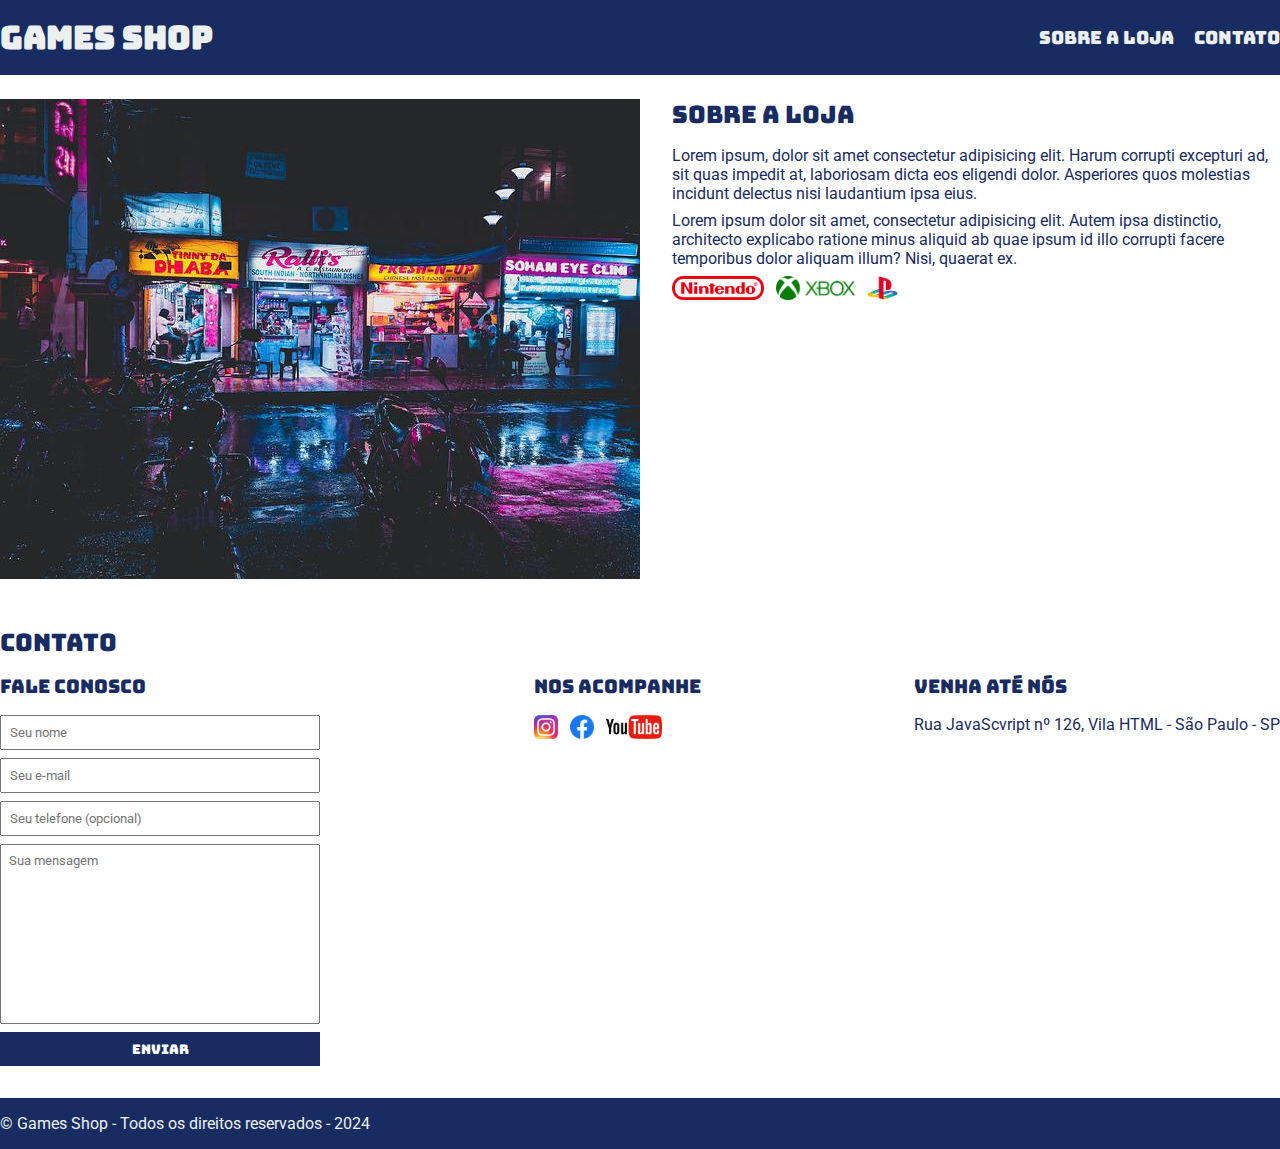
<file: index.html>
<!DOCTYPE html>
<html lang="pt-br">
<head>
    <meta charset="UTF-8">
    <meta http-equiv="X-UA-Compatible" content="IE-edge">
    <meta name="viewport" content="width=device-width, initial-scale=1.0">
    <title>Game Shop - A sua loja de games</title>
    <link rel="stylesheet" href="./main.css">
    <link rel="preconnect" href="https://fonts.googleapis.com">
<link rel="preconnect" href="https://fonts.gstatic.com" crossorigin>
<link href="https://fonts.googleapis.com/css2?family=Bungee&family=Roboto&display=swap" rel="stylesheet">

</head>
<body>
    <header>
        <div class="container">
            <h1>Games Shop</h1>
            <nav>
                <ul>
                    <li>
                        <a href="#about">Sobre a loja</a>
                    </li>
                    <li>
                        <a href="#contact">Contato</a>
                    </li>
                </ul>
            </nav>
        </div>
    </header>
    <section id="about">
        <div class="container">
            <img class="store-front" src="./images/loja.jpg" alt="Fachada da loja Games Shop" />
            <div>
                <h2>Sobre a loja</h2>
                <p>
                    Lorem ipsum, dolor sit amet consectetur adipisicing elit. Harum corrupti excepturi ad, sit quas impedit at, laboriosam dicta eos eligendi dolor. Asperiores quos molestias incidunt delectus nisi laudantium ipsa eius.
                </p>
                <p>
                    Lorem ipsum dolor sit amet, consectetur adipisicing elit. Autem ipsa distinctio, architecto explicabo ratione minus aliquid ab quae ipsum id illo corrupti facere temporibus dolor aliquam illum? Nisi, quaerat ex.
                </p>
                <ul class="brands-list">
                    <li><img src="./images/nintendo.png" alt="logo nintendo" /></li>
                    <li><img src="./images/xbox.png" alt="logo xbox" /></li>
                    <li><img src="./images/playstation.png" alt="logo playstation" /></li>
                </ul>
            </div>
        </div>
    </section>
    <section id="contact">
        <div class="container">
            <h2>Contato</h2>
            <div class="contact-methods">
                <div>
                    <h3>Fale conosco</h3>
                    <form>
                        <input type="text" placeholder="Seu nome" required />
                        <input type="email" placeholder="Seu e-mail" required/>
                        <input type="tel" placeholder="Seu telefone (opcional)" />
                        <textarea placeholder="Sua mensagem" required></textarea>
                        <button type="submit">Enviar</button>
                    </form>
                </div>
                <div>
                    <h3>Nos acompanhe</h3>
                    <ul class="social-links">
                        <li>
                            <a href="#" title="Siga-nos no Instagram">
                                <img src="./images/instagram.png" alt="Logo Instagram" />
                            </a>
                        </li>
                        <li>
                            <a href="#" title="Siga-nos no Facebook">
                                <img src="./images/facebook.png" alt="Logo Facebook" />
                            </a>
                        </li>
                        <li>
                            <a href="#" title="Visite nosso canal no Youtube">
                                <img src="./images/youtube.png" alt="Logo Youtube" />
                            </a>
                        </li>
                    </ul>
                </div>
                <div>
                    <h3>Venha até nós</h3>
                    <p>
                        Rua JavaScvript nº 126, Vila HTML - São Paulo - SP
                    </p>    
                </div>
            </div>
        </div>
    </section>
    <footer>
        <div class="container">
            <p>
                &copy; Games Shop - Todos os direitos reservados - 2024
            </p>
        </div>
    </footer>
</body>
</html>
</file>
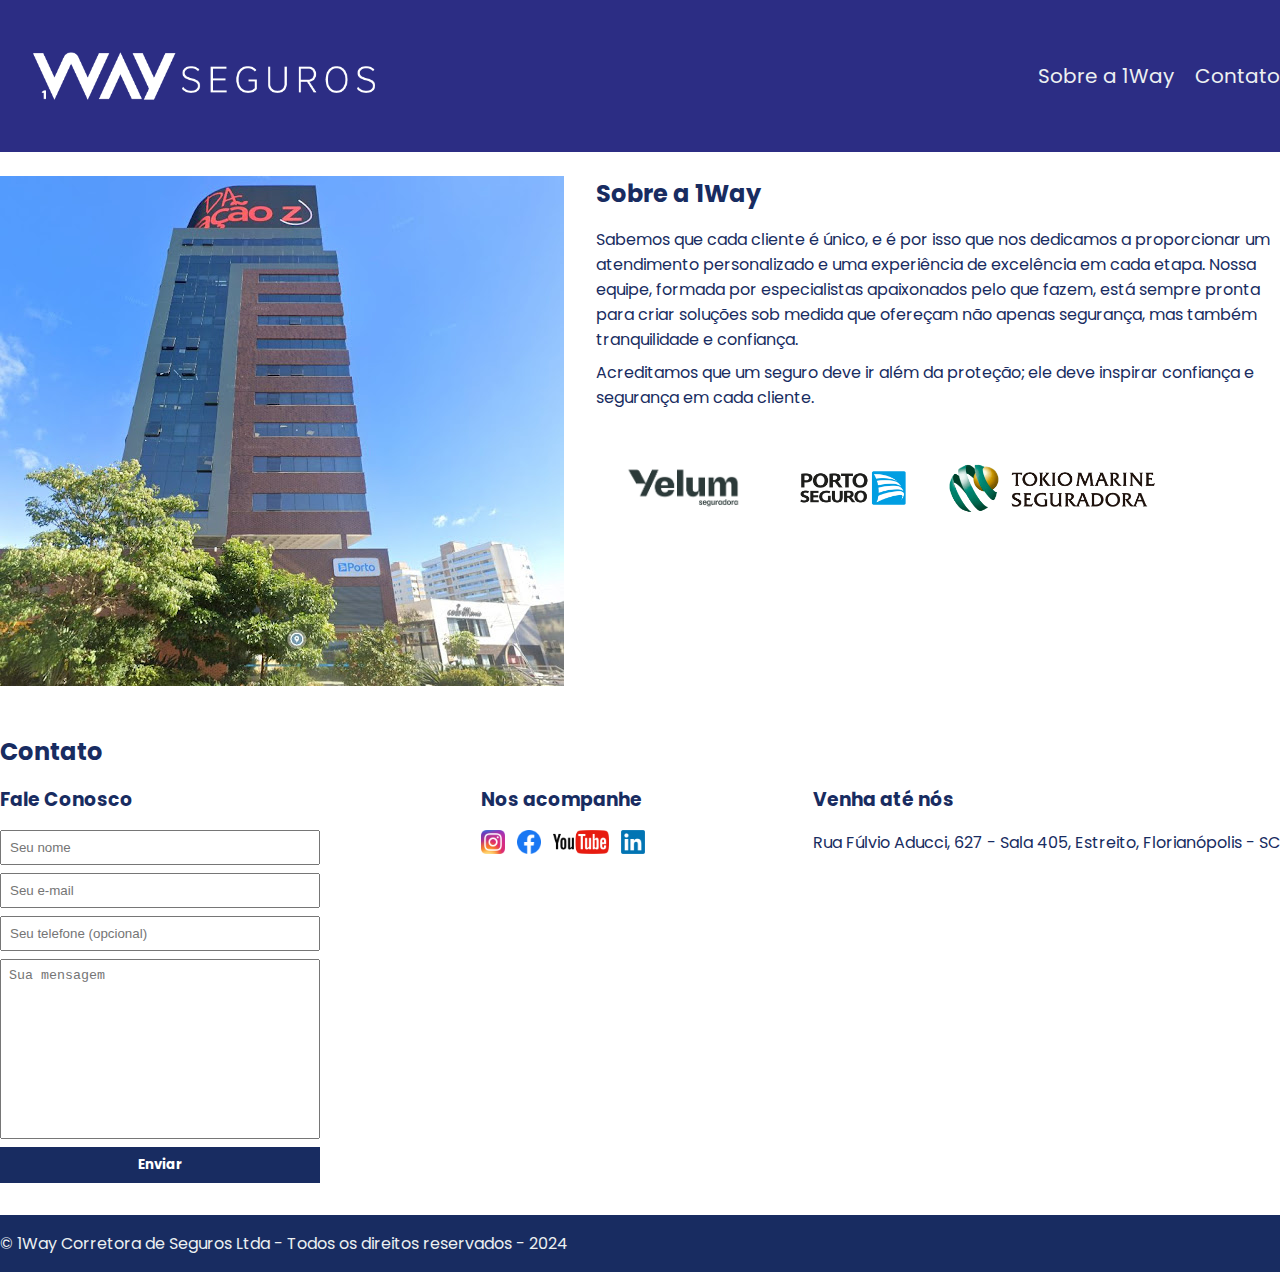
<file: Exercicio Modulo 5/index.html>
<!DOCTYPE html>
<html lang="pt-br">
<head>
    <meta charset="UTF-8">
    <meta http-equiv="X-UA-Compatible" content="IE-edge">
    <meta name="viewport" content="width=device-width, initial-scale=1.0">
    <title>1Way Corretora de Seguros</title>
    <link rel="stylesheet" href="./main.css">
    <link rel="preconnect" href="https://fonts.googleapis.com">
<link rel="preconnect" href="https://fonts.gstatic.com" crossorigin>
<link href="https://fonts.googleapis.com/css2?family=Poppins&display=swap" rel="stylesheet">
</head>
<body>
    <header>
        <div class="container">
            <img src="./images/1wayseguros.png" alt="Logo 1Way">
            <nav>
                <ul>
                    <li>
                        <a href="#about">Sobre a 1Way</a>
                    </li>
                    <li>
                        <a href="#contact">Contato</a>
                    </li>
                </ul>
            </nav>
        </div>
    </header>
    <section id="about">
        <div class="container">
            <img class="store-front" src="./images/corretora.jpg" alt="Logo Corretora" />
            <div>
                <h2>Sobre a 1Way</h2>
                <p>
                    Sabemos que cada cliente é único, e é por isso que nos dedicamos a proporcionar um atendimento personalizado e uma experiência de excelência em cada etapa. Nossa equipe, formada por especialistas apaixonados pelo que fazem, está sempre pronta para criar soluções sob medida que ofereçam não apenas segurança, mas também tranquilidade e confiança.
                </p>
                <p>
                    Acreditamos que um seguro deve ir além da proteção; ele deve inspirar confiança e segurança em cada cliente.
                </p>
                <ul class="brands-list">
                    <li><img src="./images/Yelum.png" alt="logo Yelum" /></li>
                    <li><img src="./images/logoporto.png" alt="logo Porto" /></li>
                    <li><img src="./images/tokio.png" alt="logo tokio"></li>
                </ul>
            </div>
        </div>        
    </section>
    <section id="contact">
        <div class="container">
            <h2>Contato</h2>
            <div class="contact-methods">
                <div>
                    <h3>Fale Conosco</h3>
                    <form>
                        <input type="text" placeholder="Seu nome" required />
                        <input type="email" placeholder="Seu e-mail" required/>
                        <input type="tel" placeholder="Seu telefone (opcional)" />
                        <textarea placeholder="Sua mensagem" required></textarea>
                        <button type="submit">Enviar</button>
                    </form>
                </div>
                <div>
                    <h3>Nos acompanhe</h3>
                    <ul class="social-links">
                        <li>
                            <a href="#" title="Siganos no Instagram">
                                <img src="./images/instagram.png" alt="logo instagram" />
                            </a>
                        </li>
                        <li>
                            <a href="#" title="Siga-nos no Facebook">    
                                <img src="./images/facebook.png" alt="logo facebook" />
                            </a>
                        </li>
                        <li>
                            <a href="#" title="Siga-nos no Youtube">
                                <img src="./images/youtube.png" alt="logo youtube" />
                            </a>
                        </li>
                        <li>
                            <a href="#" title="Siga-nos no Linkedin">
                                <img src="./images/linkedin.png" alt="logo linkedin" />
                            </a>
                        </li>
                    </ul>
                </div>
                <div>
                    <h3>Venha até nós</h3>
                    <p>
                        Rua Fúlvio Aducci, 627 - Sala 405, Estreito, Florianópolis - SC 
                    </p>
                </div>
            </div>
        </div>
    </section>
    <footer>
        <div class="container">
            <p>
                &copy; 1Way Corretora de Seguros Ltda - Todos os direitos reservados - 2024
            </p>
        </div>
    </footer>
</body>
</html>
</file>
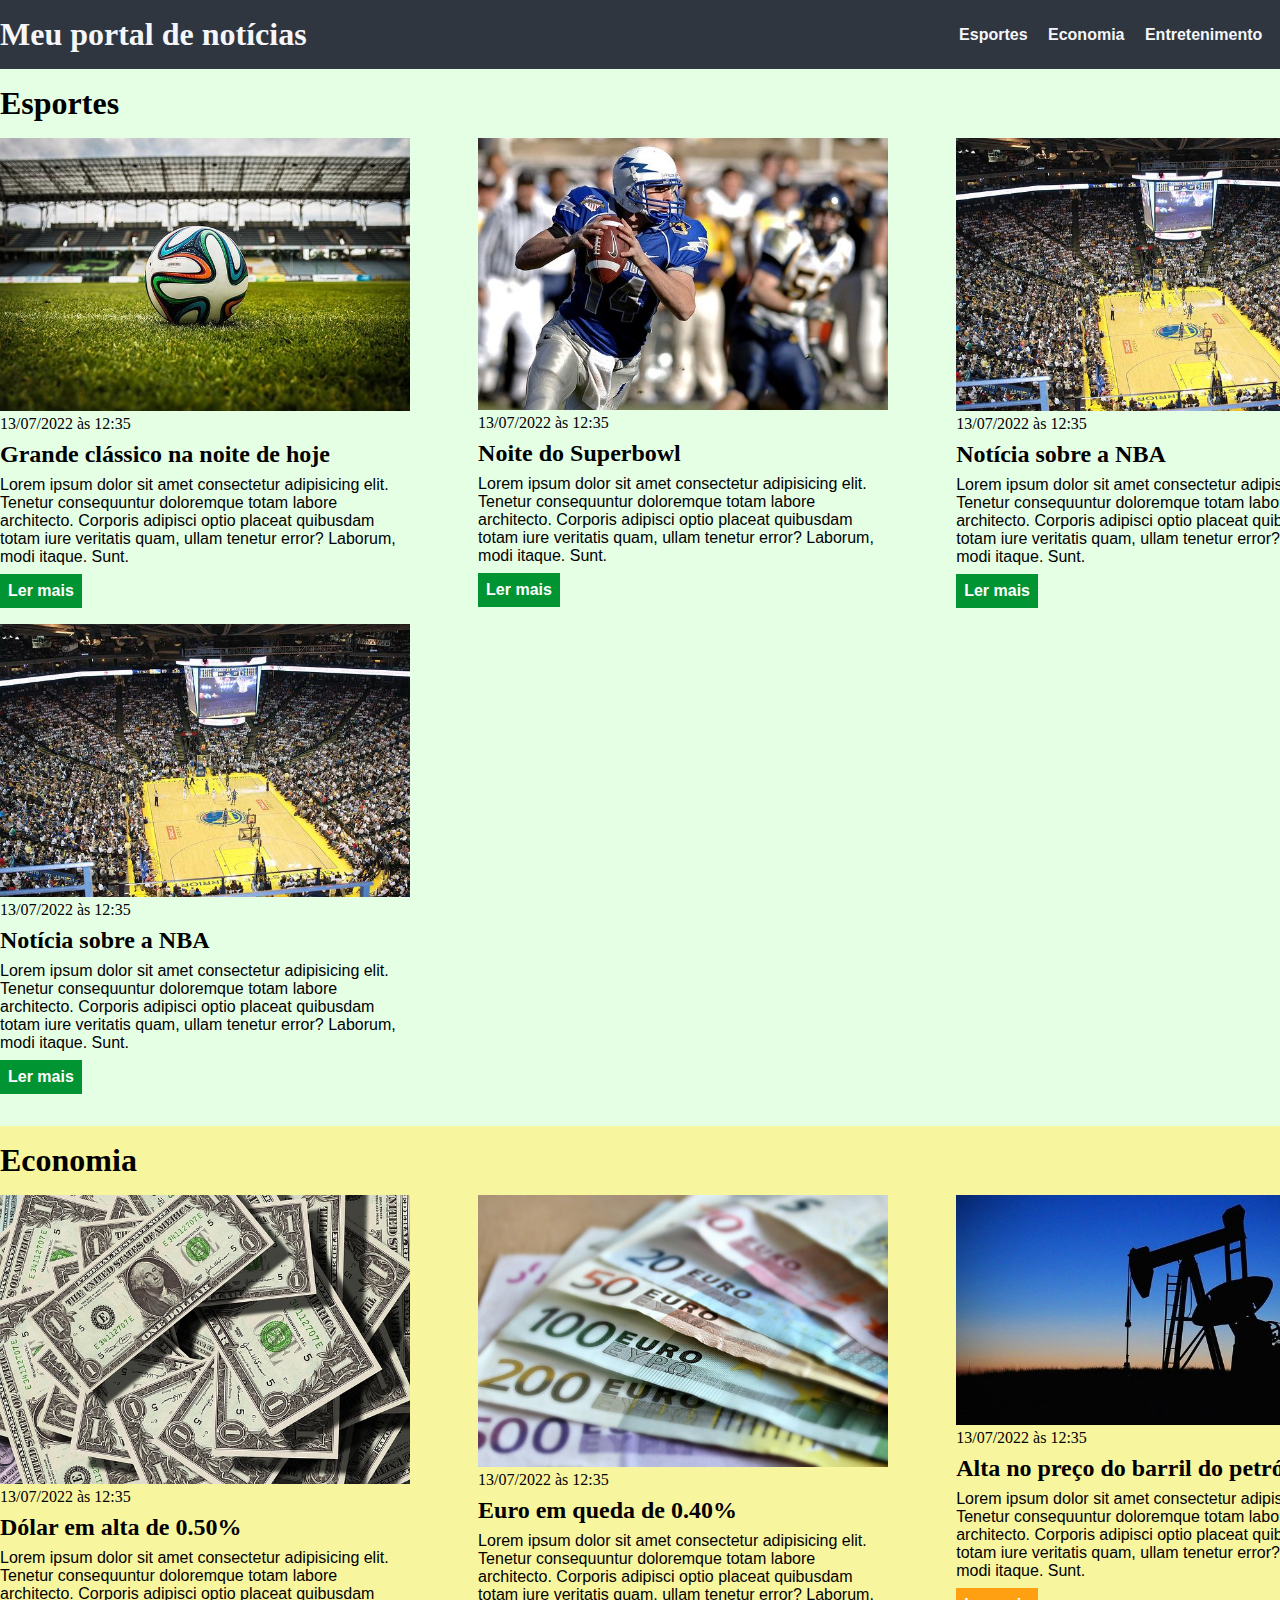
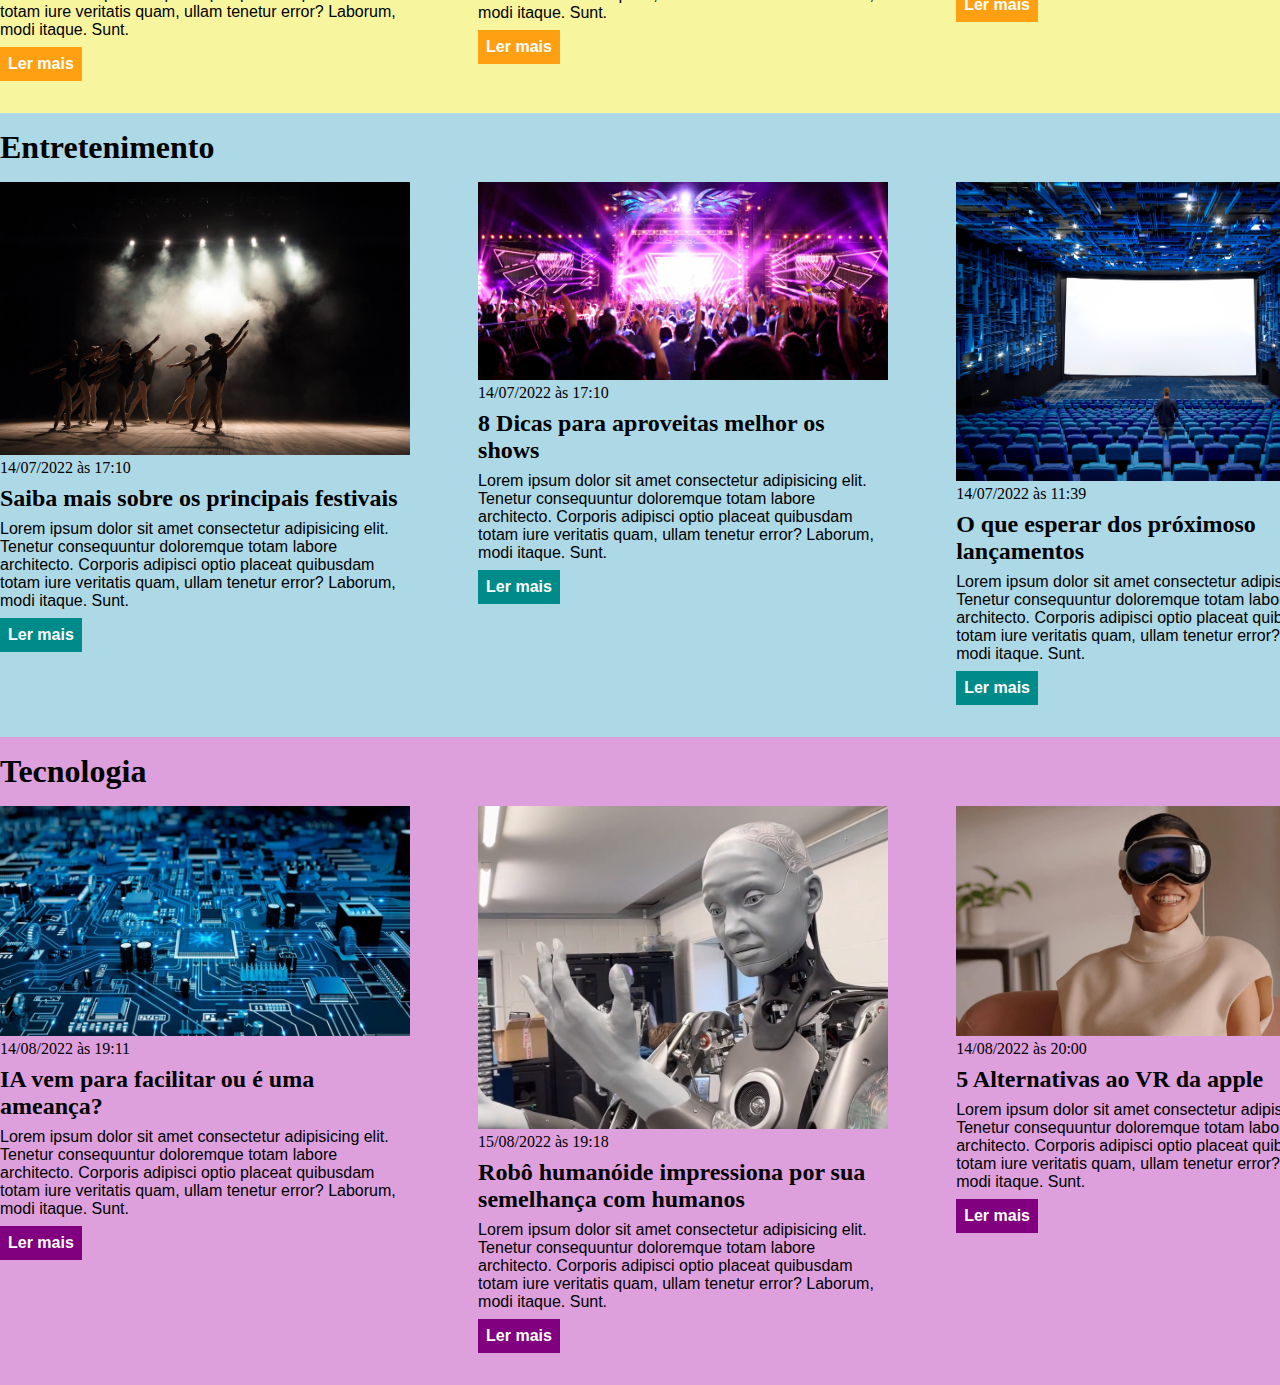
<file: Pratica CSS/index.html>
<!DOCTYPE html>
<html lang="pt-BR">
<head>
    <meta charset="UTF-8">
    <meta http-equiv="X-UA-Compatible" content="IE=edge">
    <meta name="viewport" content="width=device-width, initial-scale=1.0">
    <title>Meu portal de notícias</title>
    <link rel="stylesheet" href="./main.css" />
</head>
<body>
    <header>
        <div class="container">
            <h1>Meu portal de notícias</h1>
        <nav>
            <ul>
                <li>
                    <a href="#sports" title="Ir para a seção de esportes">Esportes</a>
                </li>
                <li>
                    <a href="#economy" title="Ir para a seção de notícias">Economia</a>
                </li>
                <li>
                    <a href="#entertainment" title="Ir para a seção de entretenimento">Entretenimento</a>
                </li>
                <li>
                    <a href="#technology" title="Ir para a seção de tecnologia">Tecnologia</a>
                </li>
            </ul>
        </nav>
        </div>
    </header>
    <section id="sports">
    <div class="container">
        <h2>Esportes</h2>
        <div class="articles">
            <article>
                <img src="./imagens/futebol.jpg" alt="Bola de futebol no gramado" />
                <header>
                    <time class="creation-date">13/07/2022 às 12:35</time>
                </header>
                <h3>Grande clássico na noite de hoje</h3>
                <p>
                    Lorem ipsum dolor sit amet consectetur adipisicing elit. Tenetur consequuntur doloremque totam labore architecto. Corporis adipisci optio placeat quibusdam totam iure veritatis quam, ullam tenetur error? Laborum, modi itaque. Sunt.
                </p>
                <a href="#" title="Leia a notícia completa">Ler mais</a>
            </article>
            <article>
                <img src="./imagens/futebol-americano.jpg" alt="Jogador de futebol americano correndo com a bola na mão" />
                <header>
                    <time>13/07/2022 às 12:35</time>
                </header>
                <h3>Noite do Superbowl</h3>
                <p>
                    Lorem ipsum dolor sit amet consectetur adipisicing elit. Tenetur consequuntur doloremque totam labore architecto. Corporis adipisci optio placeat quibusdam totam iure veritatis quam, ullam tenetur error? Laborum, modi itaque. Sunt.
                </p>
                <a href="#" title="Leia a notícia completa">Ler mais</a>
            </article>
            <article>
                <img src="./imagens/basquete.jpg" title="Vista aérea de uma quadra de basquete" />
                <header>
                    <time>13/07/2022 às 12:35</time>
                </header>
                <h3>Notícia sobre a NBA</h3>
                <p>
                    Lorem ipsum dolor sit amet consectetur adipisicing elit. Tenetur consequuntur doloremque totam labore architecto. Corporis adipisci optio placeat quibusdam totam iure veritatis quam, ullam tenetur error? Laborum, modi itaque. Sunt.
                </p>
                <a href="#" title="Leia a notícia completa">Ler mais</a>
            </article>
            <article>
                <img src="./imagens/basquete.jpg" title="Vista aérea de uma quadra de basquete" />
                <header>
                    <time>13/07/2022 às 12:35</time>
                </header>
                <h3>Notícia sobre a NBA</h3>
                <p>
                    Lorem ipsum dolor sit amet consectetur adipisicing elit. Tenetur consequuntur doloremque totam labore architecto. Corporis adipisci optio placeat quibusdam totam iure veritatis quam, ullam tenetur error? Laborum, modi itaque. Sunt.
                </p>
                <a href="#" title="Leia a notícia completa">Ler mais</a>
            </article>
        </div>
    </div>
    </section>
    <section id="economy">
    <div class="container">
        <h2>Economia</h2>
        <div class="articles">
            <article>
                <img src="./imagens/dolares.jpg" alt="Muitos dólares" />
                <header>
                    <time>13/07/2022 às 12:35</time>
                </header>
                <h3>Dólar em alta de 0.50%</h3>
                <p>
                    Lorem ipsum dolor sit amet consectetur adipisicing elit. Tenetur consequuntur doloremque totam labore architecto. Corporis adipisci optio placeat quibusdam totam iure veritatis quam, ullam tenetur error? Laborum, modi itaque. Sunt.
                </p>
                <a href="#" title="Leia a notícia completa">Ler mais</a>
            </article>
            <article>
                <img src="./imagens/euro.jpg" alt="Várias notas de euro" />
                <header>
                    <time>13/07/2022 às 12:35</time>
                </header>
                <h3>Euro em queda de 0.40%</h3>
                <p>
                    Lorem ipsum dolor sit amet consectetur adipisicing elit. Tenetur consequuntur doloremque totam labore architecto. Corporis adipisci optio placeat quibusdam totam iure veritatis quam, ullam tenetur error? Laborum, modi itaque. Sunt.
                </p>
                <a href="#" title="Leia a notícia completa">Ler mais</a>
            </article>
            <article>
                <img src="./imagens/petroleo.jpg" alt="Extração de petróleo" />
                <header>
                    <time>13/07/2022 às 12:35</time>
                </header>
                <h3>Alta no preço do barril do petróleo</h3>
                <p>
                    Lorem ipsum dolor sit amet consectetur adipisicing elit. Tenetur consequuntur doloremque totam labore architecto. Corporis adipisci optio placeat quibusdam totam iure veritatis quam, ullam tenetur error? Laborum, modi itaque. Sunt.
                </p>
                <a href="#" title="Leia a notícia completa">Ler mais</a>
            </article> 
        </div>
    </div>
    </section>
    <section id="entertainment">
    <div class="container">
        <h2>Entretenimento</h2>
        <div class="articles">
            <article>
                <img src="./imagens/ballet.jpg" alt="Dançarinas de ballet" />
                <header>
                    <time class="creation-date">14/07/2022 às 17:10</time>
                </header>
                <h3>Saiba mais sobre os principais festivais</h3>
                <p>
                    Lorem ipsum dolor sit amet consectetur adipisicing elit. Tenetur consequuntur doloremque totam labore architecto. Corporis adipisci optio placeat quibusdam totam iure veritatis quam, ullam tenetur error? Laborum, modi itaque. Sunt.
                </p>
                <a href="#" title="Leia a notícia completa">Ler mais</a>
            </article>
            <article>
                <img src="./imagens/show.jpg" alt="Galera vibrando" />
                <header>
                    <time>14/07/2022 às 17:10</time>
                </header>
                <h3>8 Dicas para aproveitas melhor os shows</h3>
                <p>
                    Lorem ipsum dolor sit amet consectetur adipisicing elit. Tenetur consequuntur doloremque totam labore architecto. Corporis adipisci optio placeat quibusdam totam iure veritatis quam, ullam tenetur error? Laborum, modi itaque. Sunt.
                </p>
                <a href="#" title="Leia a notícia completa">Ler mais</a>
            </article>
            <article>
                <img src="./imagens/cinema.jpg" title="Cinema vazio" />
                <header>
                    <time>14/07/2022 às 11:39</time>
                </header>
                <h3>O que esperar dos próximoso lançamentos</h3>
                <p>
                    Lorem ipsum dolor sit amet consectetur adipisicing elit. Tenetur consequuntur doloremque totam labore architecto. Corporis adipisci optio placeat quibusdam totam iure veritatis quam, ullam tenetur error? Laborum, modi itaque. Sunt.
                </p>
                <a href="#" title="Leia a notícia completa">Ler mais</a>
            </article>
        </div>
    </div>
    </section>
    <section id="technology">
        <div class="container">
            <h2>Tecnologia</h2>
            <div class="articles">
                <article>
                    <img src="./imagens/tecnologia.jpg" alt="Circuito integrado" />
                    <header>
                        <time class="creation-date">14/08/2022 às 19:11</time>
                    </header>
                    <h3>IA vem para facilitar ou é uma ameança?</h3>
                    <p>
                        Lorem ipsum dolor sit amet consectetur adipisicing elit. Tenetur consequuntur doloremque totam labore architecto. Corporis adipisci optio placeat quibusdam totam iure veritatis quam, ullam tenetur error? Laborum, modi itaque. Sunt.
                    </p>
                    <a href="#" title="Leia a notícia completa">Ler mais</a>
                </article>
                <article>
                    <img src="./imagens/robo.jpg" alt="robo" />
                    <header>
                        <time>15/08/2022 às 19:18</time>
                    </header>
                    <h3>Robô humanóide impressiona por sua semelhança com humanos</h3>
                    <p>
                        Lorem ipsum dolor sit amet consectetur adipisicing elit. Tenetur consequuntur doloremque totam labore architecto. Corporis adipisci optio placeat quibusdam totam iure veritatis quam, ullam tenetur error? Laborum, modi itaque. Sunt.
                    </p>
                    <a href="#" title="Leia a notícia completa">Ler mais</a>
                </article>
                <article>
                    <img src="./imagens/vision.jpg" title="Mulher testando apple vision pro" />
                    <header>
                        <time>14/08/2022 às 20:00</time>
                    </header>
                    <h3>5 Alternativas ao VR da apple</h3>
                    <p>
                        Lorem ipsum dolor sit amet consectetur adipisicing elit. Tenetur consequuntur doloremque totam labore architecto. Corporis adipisci optio placeat quibusdam totam iure veritatis quam, ullam tenetur error? Laborum, modi itaque. Sunt.
                    </p>
                    <a href="#" title="Leia a notícia completa">Ler mais</a>
                </article>
            </div>
        </div>
        </section>
</body>
</html>
</file>
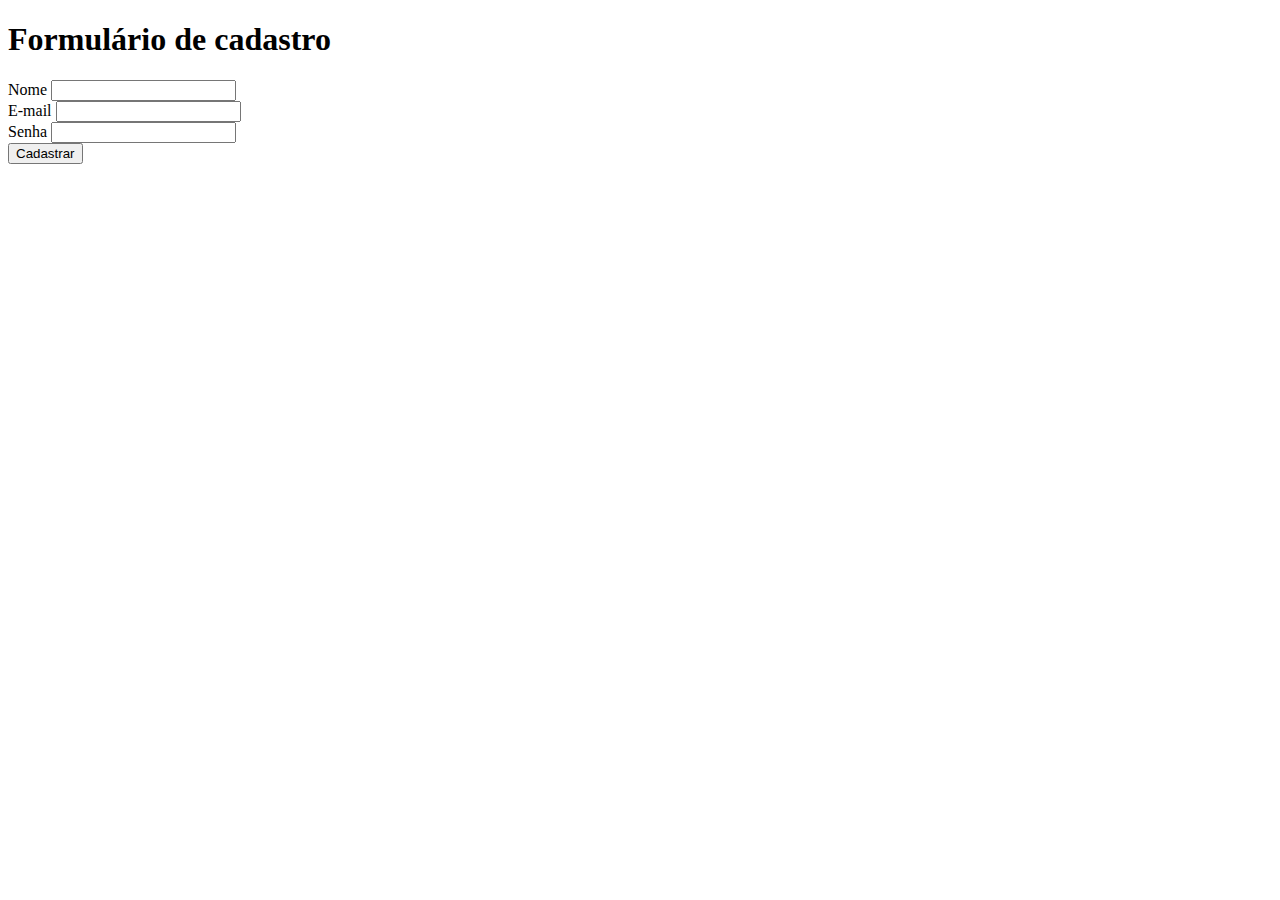
<file: cadastro.html>
<!DOCTYPE html>
<html lang="pt-br">
<head>
    <meta charset="UTF-8">
    <meta name="viewport" content="width=device-width, initial-scale=1.0">
    <title>Cadastro</title>
</head>
<body>
    <h1>Formulário de cadastro</h1>
    <form>
        <label for="user">Nome</label>
        <input id="user" type="text">
            <br>
        <label for="email">E-mail</label>
         <input id="email" type="email">
            <br>
        <label for="senha">Senha</label>
        <input id="senha" type="password">
            <br>
        <button type="submit">Cadastrar</button>
    </form>
</body>
</html>
</file>
<file: main.css>
* {
    box-sizing: border-box;
    margin: 0;
    padding: 0;
}

header,
section h2,
section h3,
form button {
    font-family: 'Bungee', cursive;
    font-weight: normal;
}

body, input, textarea {
    font-family: 'Roboto', sans-serif;
}

header {
    padding: 16px 0;
    background-color: #182c61;
    color: #ecf0f1;
}

header nav li {
    display: inline;
    margin-left: 16px;
    font-size: 18px;
}

header nav li a {
    color: #ecf0f1;
    text-decoration: none;
}

.container {
    max-width: 1280px;
    width: 100%;
    margin: 0 auto;
}

header .container,
section .container {
    display: flex;
    align-items:  center;
    justify-content: space-between;
}

.brands-list img {
    height: 24px;
}

.brands-list li {
    display: inline;
    margin-right: 8px;
}

section .container {
    align-items: flex-start;
}

section {
    padding: 24px 0;
}

section h2 {
    margin-bottom: 16px;
}

section {
    color: #182c61 ;
}

section p {
    margin-bottom: 8px;
}

.store-front {
    margin-right: 32px;
}

.social-links img {
    height: 24px;
}

.social-links li {
    display: inline;
    margin-right: 8px;
}

.social-links li a {
    text-decoration: none;
}

#contact .container {
    display: block;
}

.contact-methods {
    display: flex;
    justify-content: space-between;
}

form input,
form textarea,
form button {
    display: block;
    width: 320px;
    margin-bottom: 8px;
    padding: 8px;
}    

form textarea {
    resize: none;
    height: 180px;
}

section h3 {
    margin-bottom: 16px;
}

form button {
    background-color: #182c61;
    color: #FFF;
    border: none;
    cursor: pointer;
}

form button:hover {
    background-color: #3d5db3;
}

input:focus, textarea:focus {
    outline-color: #182c61;
}

footer {
    background-color: #182c61;
    color: #ecf0f1;
    padding: 16px 0;
    align-items: center;
}
</file>
<file: Exercicio Modulo 5/main.css>
* {
    box-sizing: border-box;
    margin: 0;
    padding: 0;
}

.poppins-extralight {
    font-family: 'Poppins', sans-serif;
    font-weight: 200;
    font-style: normal;
}

.poppins-regular {
    font-family: 'Poppins', sans-serif;
    font-weight: 400;
    font-style: normal;
}

section h2,
section h3,
form button {
    font-family: "Poppins", sans-serif;
    font-weight: bold;
}

body, input textarea {
    font-family: 'Poppins', sans-serif;
}

header {
    padding: 16px 0;
    background-color: #2c2d84;
}

header img {
    height: 120px;
}

header nav li {
    display: inline;
    margin-left: 16px;
    font-size: 20px;
}

header nav li a {
    color: #ecf0f1;
    text-decoration: none;
}

.container {
    max-width: 1280px;
    width: 100%;
    margin: 0 auto;
}

header .container,
section .container {
    display: flex;
    align-items: center;
    justify-content: space-between;
}

.brands-list img {
    height: 140px;
}

.brands-list li {
    display: inline;
    margin-right: 8px;
}

section .container {
    align-items: flex-start;
    font-size: 16px;
}

section {
    padding: 24px 0;
}

section h2 {
    margin-bottom: 16px;
}

section {
    color: #182c61 ;
}

section p {
    margin-bottom: 8px;
}

.store-front {
    margin-right: 32px;
}

.social-links img {
    height: 24px;
}

.social-links li {
    display: inline;
    margin-right: 8px;
}

.social-links li a {
    text-decoration: none;
}

#contact .container {
    display: block;
}

.contact-methods {
    display: flex;
    justify-content: space-between;
}

form input,
form textarea,
form button {
    display: block;
    width: 320px;
    margin-bottom: 8px;
    padding: 8px;
}    

form textarea {
    resize: none;
    height: 180px;
}

section h3 {
    margin-bottom: 16px;
}

form button {
    background-color: #182c61;
    color: #FFF;
    border: none;
    cursor: pointer;
}

form button:hover {
    background-color: #3d5db3;
}

input:focus, textarea:focus {
    outline-color: #182c61;
}

footer {
    background-color: #182c61;
    color: #ecf0f1;
    padding: 16px 0;
}
</file>
<file: Pratica CSS/main.css>
* {
    box-sizing: border-box;
    margin: 0;
    padding: 0;
}

body > header {
    background-color: #2f3640;
    padding: 16px 0;
    color:#f5f6fa
     ;
}

header .container {
    display: flex;
    align-items: center;
    justify-content: space-between
}

header li {
    display: inline;
    font-family: Arial, Helvetica, sans-serif;
    font-weight: bold;
    margin-left: 16px;
}

header li a {
    color: #f5f6fa;
    text-decoration: none;
}

.container {
    width: 1366px;
    margin: 0 auto;
}

.articles {
    display: flex;
    flex-wrap: wrap;
    justify-content: space-between;
}

.articles article img {
    /*height: 180px;*/
    width: 100%;
}

.articles article {
    width: 30%;
}

section {
    padding: 16px 0;
}

section h2,
.articles article {
    margin-bottom: 16px;
}

.articles article h3 {
    margin-top: 8px;
    margin-bottom: 8px
}

.articles article a {
    background-color: blue;
    color: #fff;
    padding: 8px;
    display: inline-block;
    text-decoration: none;
    font-weight: bold;
    margin-top: 8px;
}

.articles article a:hover {
    text-decoration: underline;
}
    
.articles article p,
.articles article a {
    font-family: Arial, Helvetica, sans-serif;
}

.articles article h3 {
    font-size: 24px;
}

section h2 {
    font-size: 32px;
}

#sports {
    background-color: rgba(0,255,0,0.1);
}
#sports .articles article a {
    background-color: #009432;
}

#economy {
    background-color: #f8f59f;
}

#economy .articles article a {
    background-color:  #ff9f12;
}

#entertainment {
    background-color: lightblue;
}

#entertainment .articles article a {
    background-color: darkcyan;
}

#technology {
    background-color: plum;
}

#technology .articles article a {
    background-color: purple;
}
</file>
